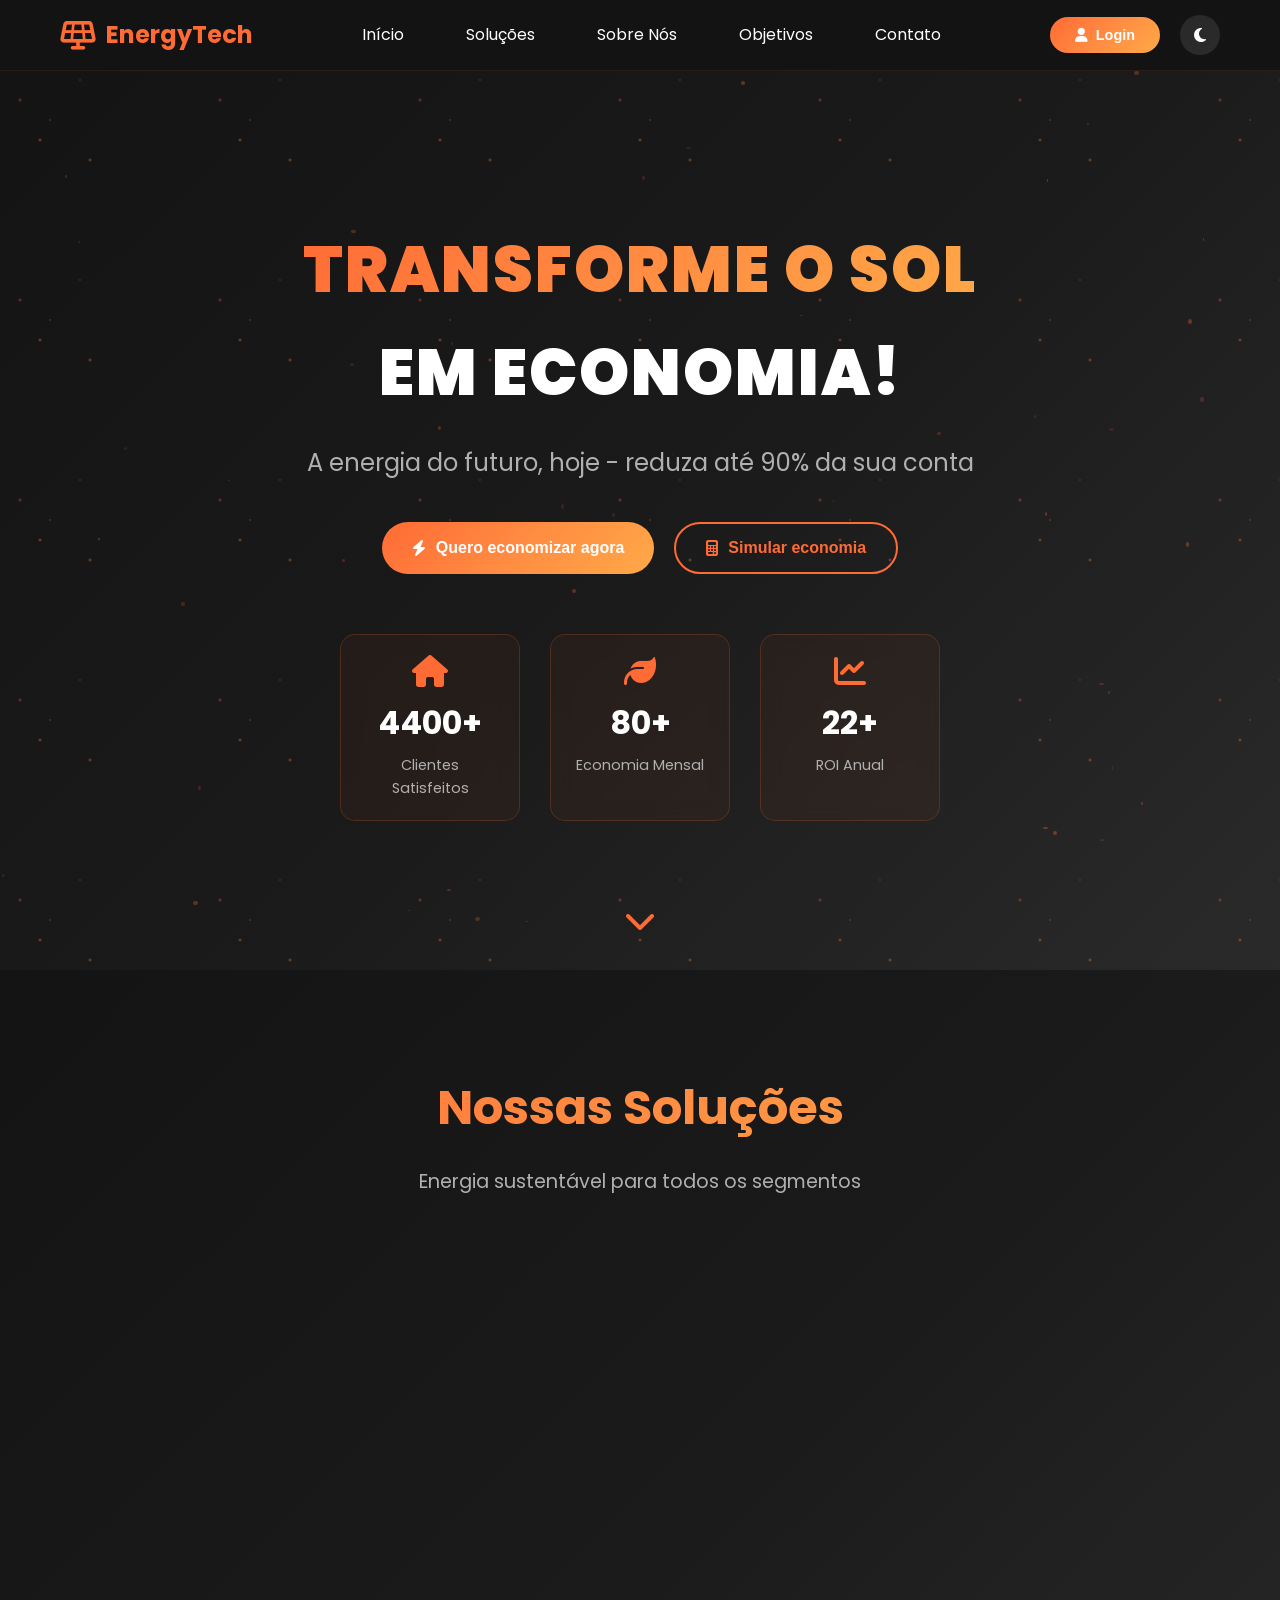
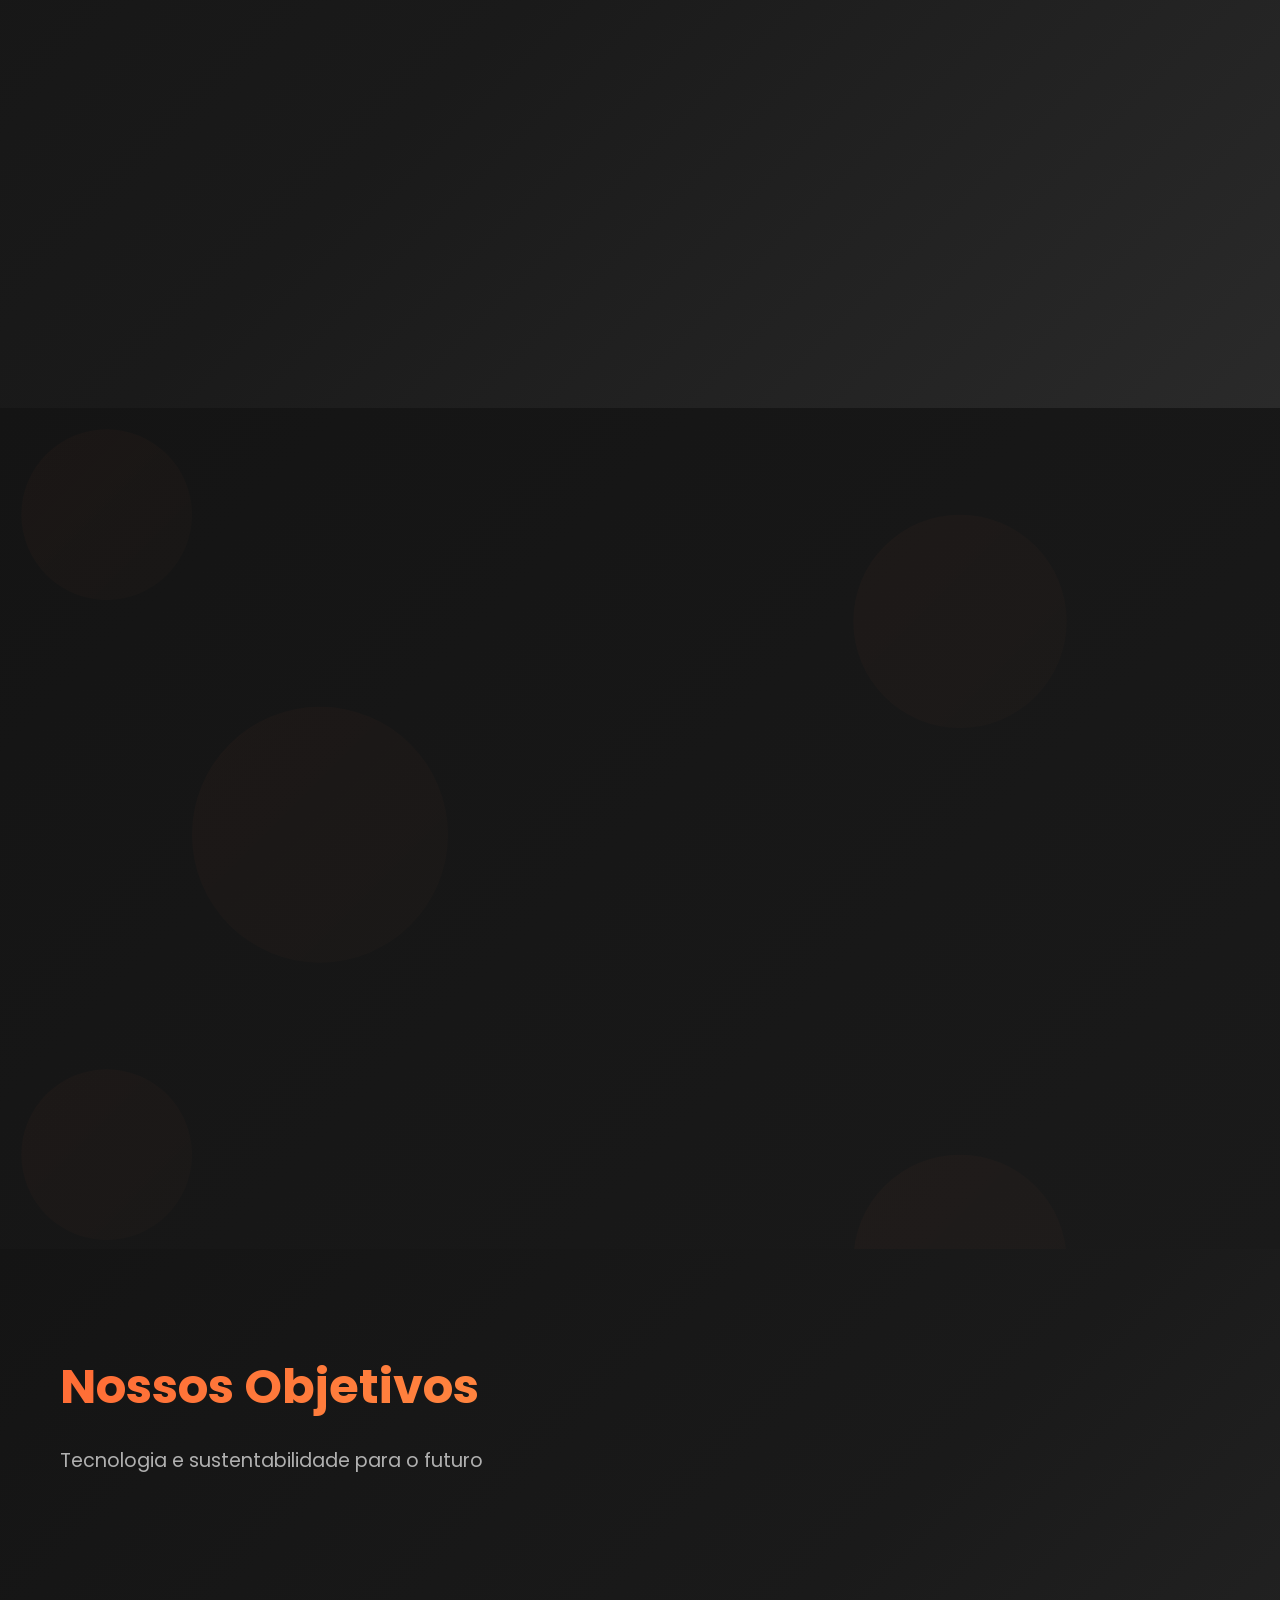
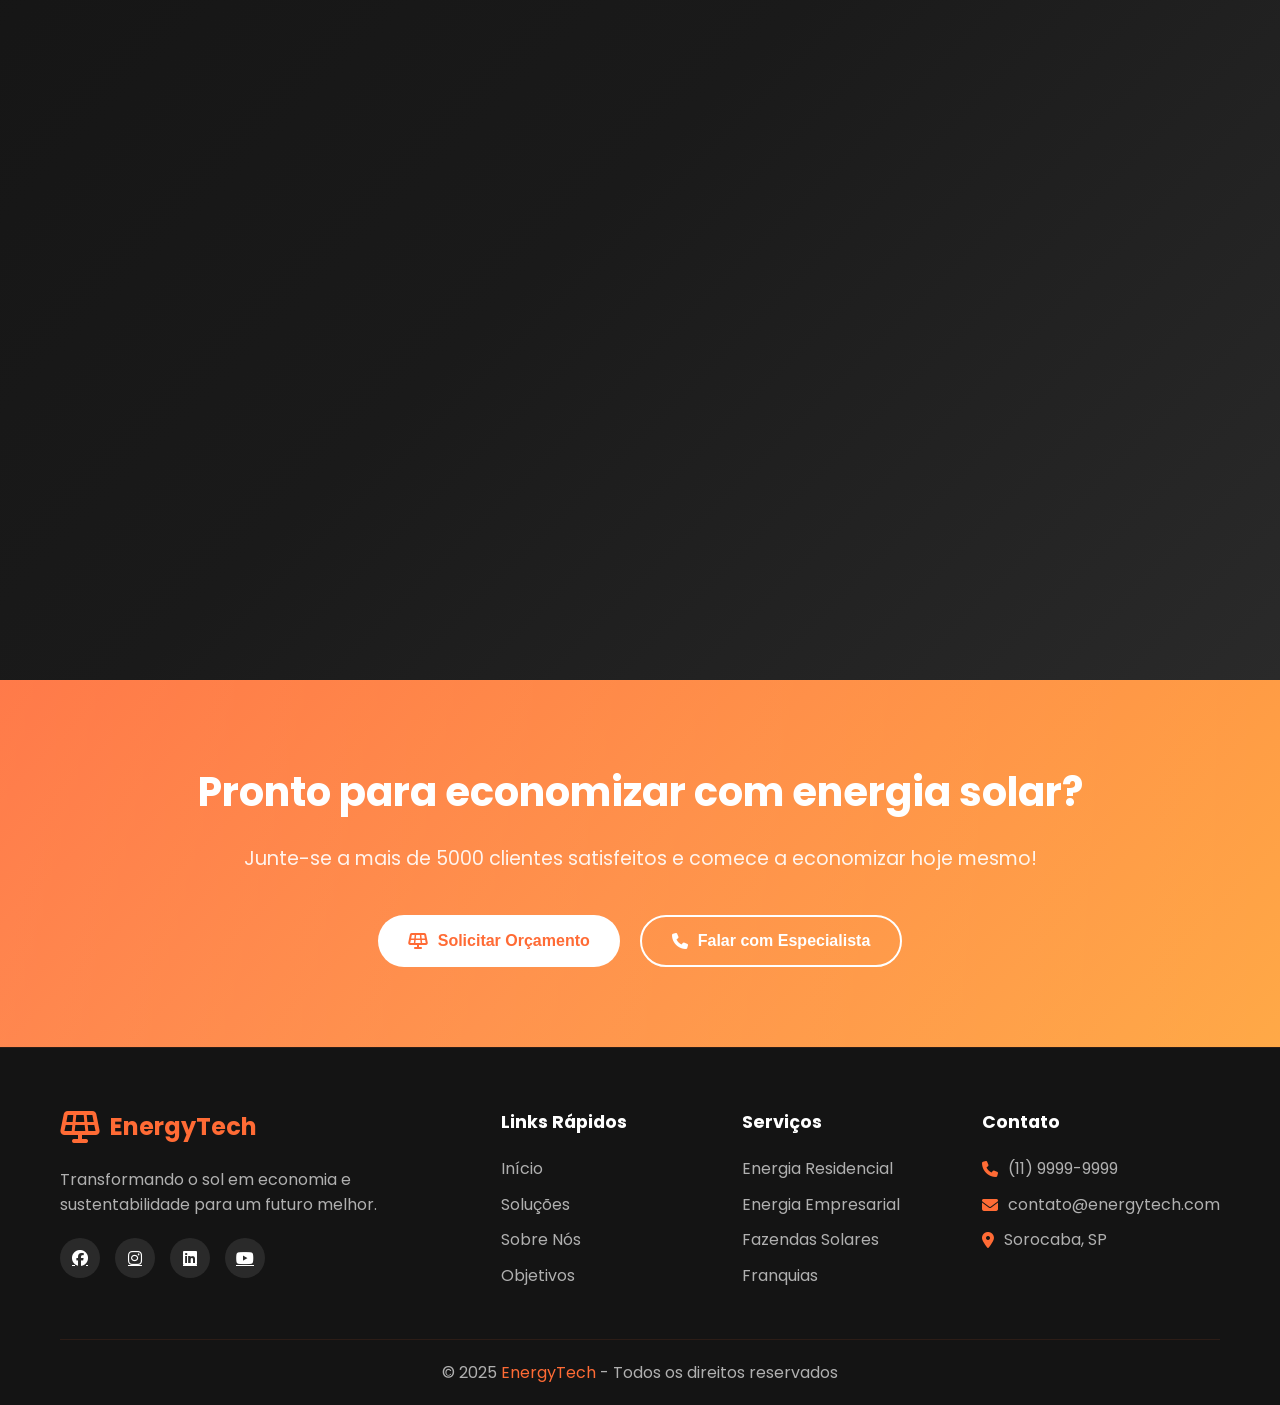
<file: index.html>
<!DOCTYPE html>
<html lang="pt-BR">
<head>
    <meta charset="UTF-8">
    <meta name="viewport" content="width=device-width, initial-scale=1.0">
    <title>EnergyTech - Energia Solar Inteligente</title>
    <link rel="stylesheet" href="assets/css/modern-style.css">
    <link rel="stylesheet" href="https://cdnjs.cloudflare.com/ajax/libs/font-awesome/6.5.1/css/all.min.css">
    <link href="https://fonts.googleapis.com/css2?family=Poppins:wght@300;400;600;700;900&display=swap" rel="stylesheet">
</head>
<body>
    <!-- Loading Screen -->
    <div class="loading-screen">
        <div class="solar-loader">
            <div class="sun"></div>
            <div class="orbit"></div>
        </div>
    </div>

    <!-- Login Modal -->
    <div id="loginModal" class="modal">
        <div class="modal-content">
            <span class="close-modal">&times;</span>
            <div class="login-container">
                <div class="login-header">
                    <h2><i class="fas fa-solar-panel"></i> Área do Cliente</h2>
                    <div class="login-tabs">
                        <button class="tab-btn active" data-tab="login">Entrar</button>
                        <button class="tab-btn" data-tab="register">Cadastrar</button>
                    </div>
                </div>

                <div id="loginForm" class="tab-content active">
                    <form>
                        <div class="form-group">
                            <input type="email" placeholder="E-mail" required>
                            <i class="fas fa-envelope"></i>
                        </div>
                        <div class="form-group">
                            <input type="password" placeholder="Senha" required>
                            <i class="fas fa-lock"></i>
                        </div>
                        <div class="remember-forgot">
                            <label><input type="checkbox"> Lembrar-me</label>
                            <a href="#">Esqueceu a senha?</a>
                        </div>
                        <button type="submit" class="btn-login">Entrar</button>
                        <div class="social-login">
                            <p>Ou entre com</p>
                            <div class="social-buttons">
                                <button type="button" class="social-btn"><i class="fab fa-google"></i></button>
                                <button type="button" class="social-btn"><i class="fab fa-facebook"></i></button>
                                <button type="button" class="social-btn"><i class="fab fa-linkedin"></i></button>
                            </div>
                        </div>
                    </form>
                </div>

                <div id="registerForm" class="tab-content">
                    <form>
                        <div class="form-group">
                            <input type="text" placeholder="Nome completo" required>
                            <i class="fas fa-user"></i>
                        </div>
                        <div class="form-group">
                            <input type="email" placeholder="E-mail" required>
                            <i class="fas fa-envelope"></i>
                        </div>
                        <div class="form-group">
                            <input type="tel" placeholder="Telefone" required>
                            <i class="fas fa-phone"></i>
                        </div>
                        <div class="form-group">
                            <input type="password" placeholder="Senha" required>
                            <i class="fas fa-lock"></i>
                        </div>
                        <div class="form-group">
                            <input type="password" placeholder="Confirmar senha" required>
                            <i class="fas fa-lock"></i>
                        </div>
                        <button type="submit" class="btn-login">Cadastrar</button>
                    </form>
                </div>
            </div>
        </div>
    </div>

    <!-- Navigation -->
    <nav class="navbar">
        <div class="nav-container">
            <div class="nav-logo">
                <i class="fas fa-solar-panel"></i>
                <span class="logo-text">EnergyTech</span>
            </div>

            <ul class="nav-menu">
                <li><a href="#home" class="nav-link">Início</a></li>
                <li><a href="#solutions" class="nav-link">Soluções</a></li>
                <li><a href="#about" class="nav-link">Sobre Nós</a></li>
                <li><a href="#objectives" class="nav-link">Objetivos</a></li>
                <li><a href="contato.html" class="nav-link">Contato</a></li>
            </ul>

            <div class="nav-actions">
                <button class="btn-login-nav" id="loginBtn">
                    <i class="fas fa-user"></i> Login
                </button>
                <div class="theme-toggle">
                    <i class="fas fa-moon"></i>
                </div>
            </div>

            <div class="hamburger">
                <span></span>
                <span></span>
                <span></span>
            </div>
        </div>
    </nav>

    <!-- Hero Section -->
    <section id="home" class="hero">
        <div class="hero-bg">
            <div class="solar-particles"></div>
        </div>
        <div class="hero-content">
            <h1 class="hero-title">
                <span class="highlight-text">Transforme o Sol</span>
                <br>em Economia!
            </h1>
            <p class="hero-subtitle">A energia do futuro, hoje - reduza até 90% da sua conta</p>
            <div class="hero-buttons">
                <button class="btn-primary">
                    <i class="fas fa-bolt"></i> Quero economizar agora
                </button>
                <button class="btn-secondary">
                    <i class="fas fa-calculator"></i> Simular economia
                </button>
            </div>
            <div class="hero-stats">
                <div class="stat-item">
                    <i class="fas fa-home"></i>
                    <h3>5000+</h3>
                    <p>Clientes Satisfeitos</p>
                </div>
                <div class="stat-item">
                    <i class="fas fa-leaf"></i>
                    <h3>90%</h3>
                    <p>Economia Mensal</p>
                </div>
                <div class="stat-item">
                    <i class="fas fa-chart-line"></i>
                    <h3>25%</h3>
                    <p>ROI Anual</p>
                </div>
            </div>
        </div>
        <div class="scroll-indicator">
            <i class="fas fa-chevron-down"></i>
        </div>
    </section>

    <!-- Solutions Section -->
    <section id="solutions" class="solutions">
        <div class="container">
            <div class="section-header">
                <h2 class="section-title">Nossas Soluções</h2>
                <p class="section-subtitle">Energia sustentável para todos os segmentos</p>
            </div>

            <div class="solutions-grid">
                <div class="solution-card" data-aos="fade-up">
                    <div class="card-image">
                        <img src="imagens/banners/family_2_energy.webp" alt="Residencial">
                        <div class="card-overlay">
                            <i class="fas fa-home"></i>
                        </div>
                    </div>
                    <div class="card-content">
                        <h3>Residencial</h3>
                        <p>Solução ideal para sua família com economia superior a 90% ao mês</p>
                        <ul class="benefits-list">
                            <li><i class="fas fa-check"></i> Sistema próprio personalizado</li>
                            <li><i class="fas fa-check"></i> Assinatura com custo zero</li>
                            <li><i class="fas fa-check"></i> Economia de até 24% mensal</li>
                        </ul>
                        <button class="btn-card">Solicitar Orçamento</button>
                    </div>
                </div>

                <div class="solution-card" data-aos="fade-up" data-aos-delay="100">
                    <div class="card-image">
                        <img src="imagens/banners/empresa-painel.jpg" alt="Empresarial">
                        <div class="card-overlay">
                            <i class="fas fa-building"></i>
                        </div>
                    </div>
                    <div class="card-content">
                        <h3>Empresarial</h3>
                        <p>Aumente a lucratividade direcionando o orçamento para crescimento</p>
                        <ul class="benefits-list">
                            <li><i class="fas fa-check"></i> Redução drástica de custos</li>
                            <li><i class="fas fa-check"></i> Opção de franquia</li>
                            <li><i class="fas fa-check"></i> Investimento sustentável</li>
                        </ul>
                        <button class="btn-card">Abrir Franquia</button>
                    </div>
                </div>

                <div class="solution-card" data-aos="fade-up" data-aos-delay="200">
                    <div class="card-image">
                        <img src="imagens/banners/FAZENDDA_2_FOTOTVOTAICA.jpg" alt="Investimento">
                        <div class="card-overlay">
                            <i class="fas fa-chart-line"></i>
                        </div>
                    </div>
                    <div class="card-content">
                        <h3>Investimento</h3>
                        <p>Alta demanda e retorno rápido fazem da energia solar o melhor investimento</p>
                        <ul class="benefits-list">
                            <li><i class="fas fa-check"></i> Fazendas solares</li>
                            <li><i class="fas fa-check"></i> Alta rentabilidade</li>
                            <li><i class="fas fa-check"></i> Mercado em expansão</li>
                        </ul>
                        <button class="btn-card">Investir Agora</button>
                    </div>
                </div>
            </div>
        </div>
    </section>

    <!-- About Section -->
    <section id="about" class="about">
        <div class="container">
            <div class="about-content">
                <div class="about-text" data-aos="fade-right">
                    <h2 class="section-title">Sobre a <span class="highlight">EnergyTech</span></h2>
                    <p>A <strong>EnergyTech</strong> nasceu em 2025, fruto da visão inovadora de sete estudantes de Análise e Desenvolvimento de Sistemas em Sorocaba.</p>
                    <p>Motivados pela crescente demanda por soluções que unem <strong>economia de energia e sustentabilidade</strong>, criamos uma empresa 100% voltada para a energia limpa e proteção do meio ambiente.</p>

                    <div class="achievements">
                        <div class="achievement-item">
                            <i class="fas fa-award"></i>
                            <div>
                                <h4>5000+ Clientes</h4>
                                <p>Confiança conquistada em poucos meses</p>
                            </div>
                        </div>
                        <div class="achievement-item">
                            <i class="fas fa-globe"></i>
                            <div>
                                <h4>Expansão Global</h4>
                                <p>Europa e Oriente Médio até 2025</p>
                            </div>
                        </div>
                        <div class="achievement-item">
                            <i class="fas fa-seedling"></i>
                            <div>
                                <h4>100% Sustentável</h4>
                                <p>Comprometidos com o meio ambiente</p>
                            </div>
                        </div>
                    </div>
                </div>

                <div class="about-visual" data-aos="fade-left">
                    <div class="solar-animation">
                        <div class="solar-panel"></div>
                        <div class="energy-flow"></div>
                    </div>
                </div>
            </div>
        </div>
    </section>

    <!-- Objectives Section -->
    <section id="objectives" class="objectives">
        <div class="container">
            <h2 class="section-title">Nossos Objetivos</h2>
            <p class="section-subtitle">Tecnologia e sustentabilidade para o futuro</p>

            <div class="objectives-grid">
                <div class="objective-card" data-aos="zoom-in">
                    <div class="card-icon">
                        <i class="fas fa-desktop"></i>
                    </div>
                    <h3>Plataforma Digital</h3>
                    <p>Centralizamos análise de faturas e automatizamos cobranças com eficiência e transparência</p>
                </div>

                <div class="objective-card" data-aos="zoom-in" data-aos-delay="100">
                    <div class="card-icon">
                        <i class="fas fa-chart-pie"></i>
                    </div>
                    <h3>Gestão Inteligente</h3>
                    <p>Dashboards intuitivos para gestão de créditos de energia solar acessível a todos</p>
                </div>

                <div class="objective-card" data-aos="zoom-in" data-aos-delay="200">
                    <div class="card-icon">
                        <i class="fas fa-expand"></i>
                    </div>
                    <h3>Solução Escalável</h3>
                    <p>Atendemos desde investidores pessoais até grandes empresas com excelência</p>
                </div>

                <div class="objective-card" data-aos="zoom-in" data-aos-delay="300">
                    <div class="card-icon">
                        <i class="fas fa-shield-alt"></i>
                    </div>
                    <h3>Transparência</h3>
                    <p>Garantimos confiança total entre investidores, empresas e consumidores</p>
                </div>

                <div class="objective-card" data-aos="zoom-in" data-aos-delay="400">
                    <div class="card-icon">
                        <i class="fas fa-rocket"></i>
                    </div>
                    <h3>Inovação Contínua</h3>
                    <p>Sistema em constante evolução para atender o mercado de energia solar</p>
                </div>

                <div class="objective-card" data-aos="zoom-in" data-aos-delay="500">
                    <div class="card-icon">
                        <i class="fas fa-users"></i>
                    </div>
                    <h3>Acessibilidade</h3>
                    <p>Interface intuitiva e simples para todos gerenciarem seus créditos eficientemente</p>
                </div>
            </div>
        </div>
    </section>

    <!-- CTA Section -->
    <section class="cta">
        <div class="container">
            <div class="cta-content">
                <h2>Pronto para economizar com energia solar?</h2>
                <p>Junte-se a mais de 5000 clientes satisfeitos e comece a economizar hoje mesmo!</p>
                <div class="cta-buttons">
                    <button class="btn-primary">
                        <i class="fas fa-solar-panel"></i> Solicitar Orçamento
                    </button>
                    <button class="btn-secondary">
                        <i class="fas fa-phone"></i> Falar com Especialista
                    </button>
                </div>
            </div>
        </div>
    </section>

    <!-- Footer -->
    <footer class="footer">
        <div class="container">
            <div class="footer-content">
                <div class="footer-section">
                    <div class="footer-logo">
                        <i class="fas fa-solar-panel"></i>
                        <span>EnergyTech</span>
                    </div>
                    <p>Transformando o sol em economia e sustentabilidade para um futuro melhor.</p>
                    <div class="social-links">
                        <a href="#"><i class="fab fa-facebook"></i></a>
                        <a href="#"><i class="fab fa-instagram"></i></a>
                        <a href="#"><i class="fab fa-linkedin"></i></a>
                        <a href="#"><i class="fab fa-youtube"></i></a>
                    </div>
                </div>

                <div class="footer-section">
                    <h4>Links Rápidos</h4>
                    <ul>
                        <li><a href="#home">Início</a></li>
                        <li><a href="#solutions">Soluções</a></li>
                        <li><a href="#about">Sobre Nós</a></li>
                        <li><a href="#objectives">Objetivos</a></li>
                    </ul>
                </div>

                <div class="footer-section">
                    <h4>Serviços</h4>
                    <ul>
                        <li><a href="#">Energia Residencial</a></li>
                        <li><a href="#">Energia Empresarial</a></li>
                        <li><a href="#">Fazendas Solares</a></li>
                        <li><a href="#">Franquias</a></li>
                    </ul>
                </div>

                <div class="footer-section">
                    <h4>Contato</h4>
                    <ul class="contact-info">
                        <li><i class="fas fa-phone"></i> (11) 9999-9999</li>
                        <li><i class="fas fa-envelope"></i> contato@energytech.com</li>
                        <li><i class="fas fa-map-marker-alt"></i> Sorocaba, SP</li>
                    </ul>
                </div>
            </div>

            <div class="footer-bottom">
                <p>&copy; 2025 <span>EnergyTech</span> - Todos os direitos reservados</p>
            </div>
        </div>
    </footer>

    <!-- Back to Top -->
    <button class="back-to-top">
        <i class="fas fa-arrow-up"></i>
    </button>

    <script src="js/modern-script.js"></script>
</body>
</html>
</file>
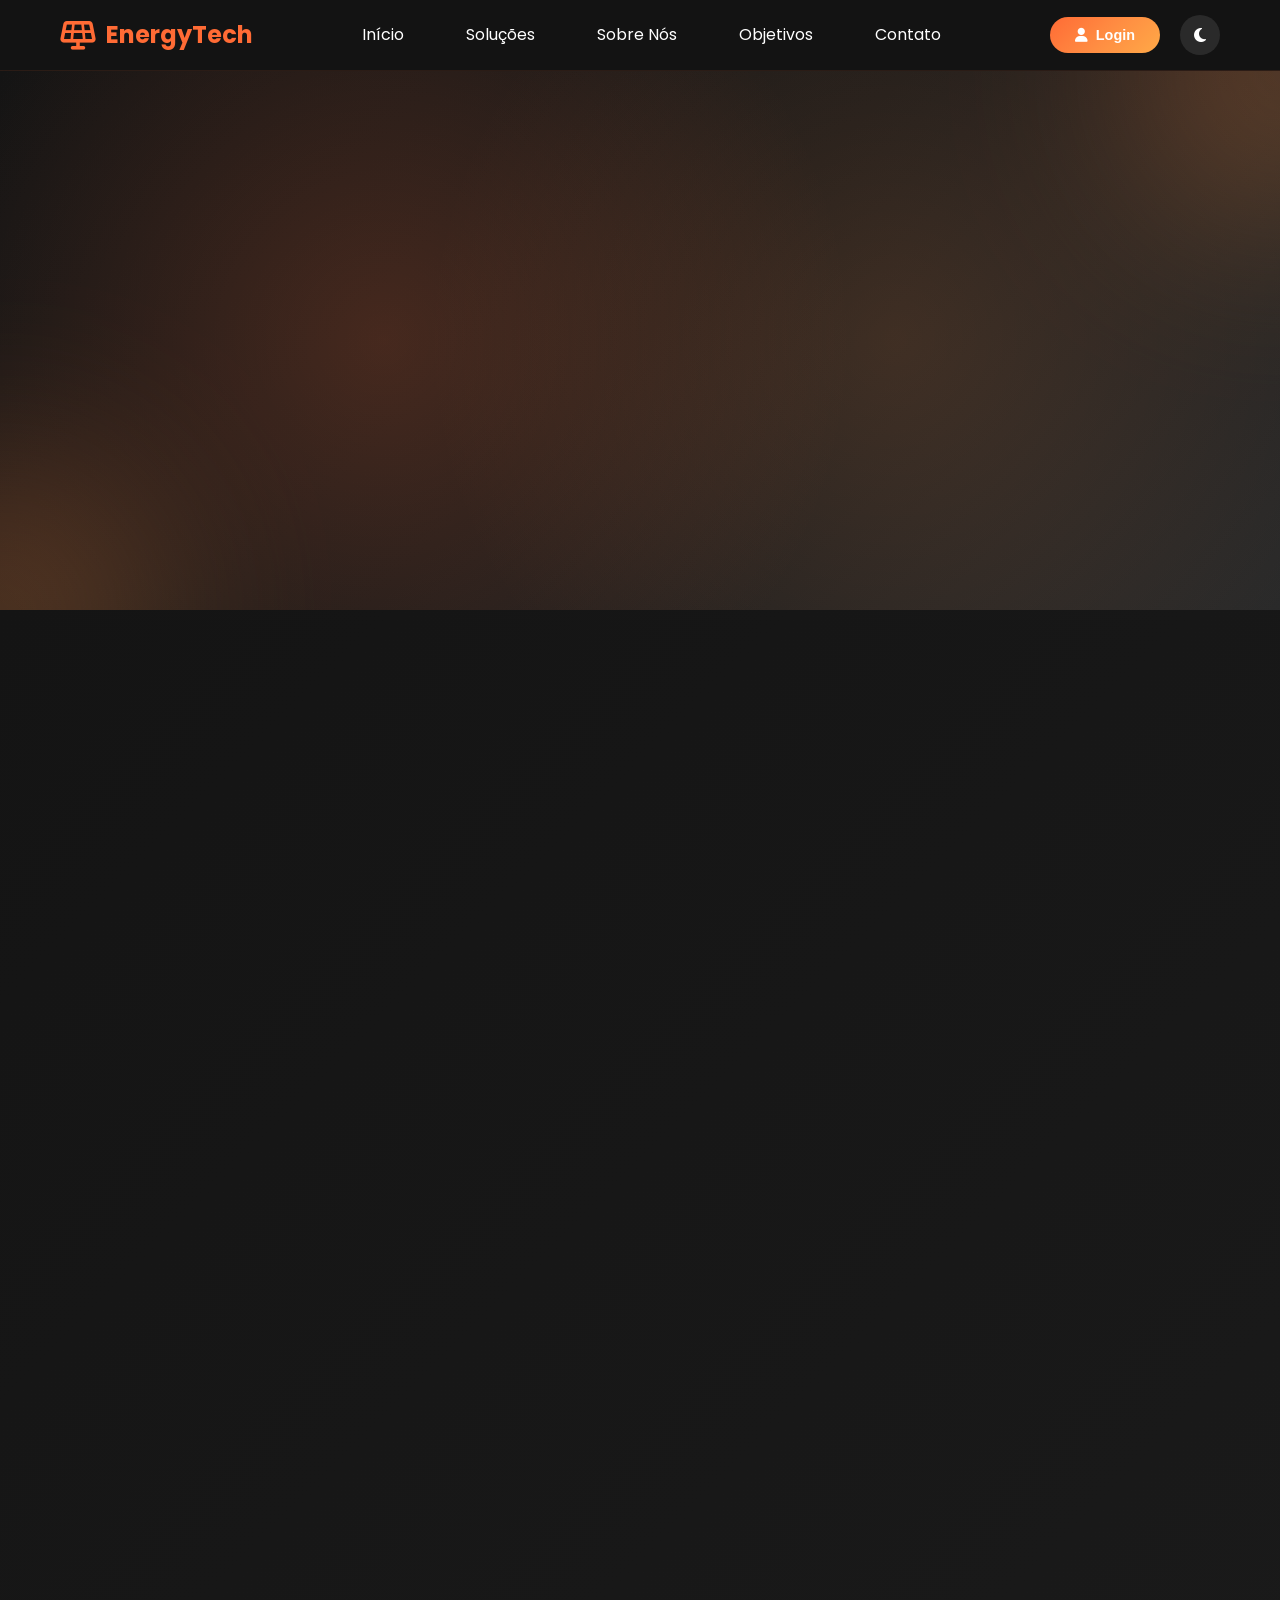
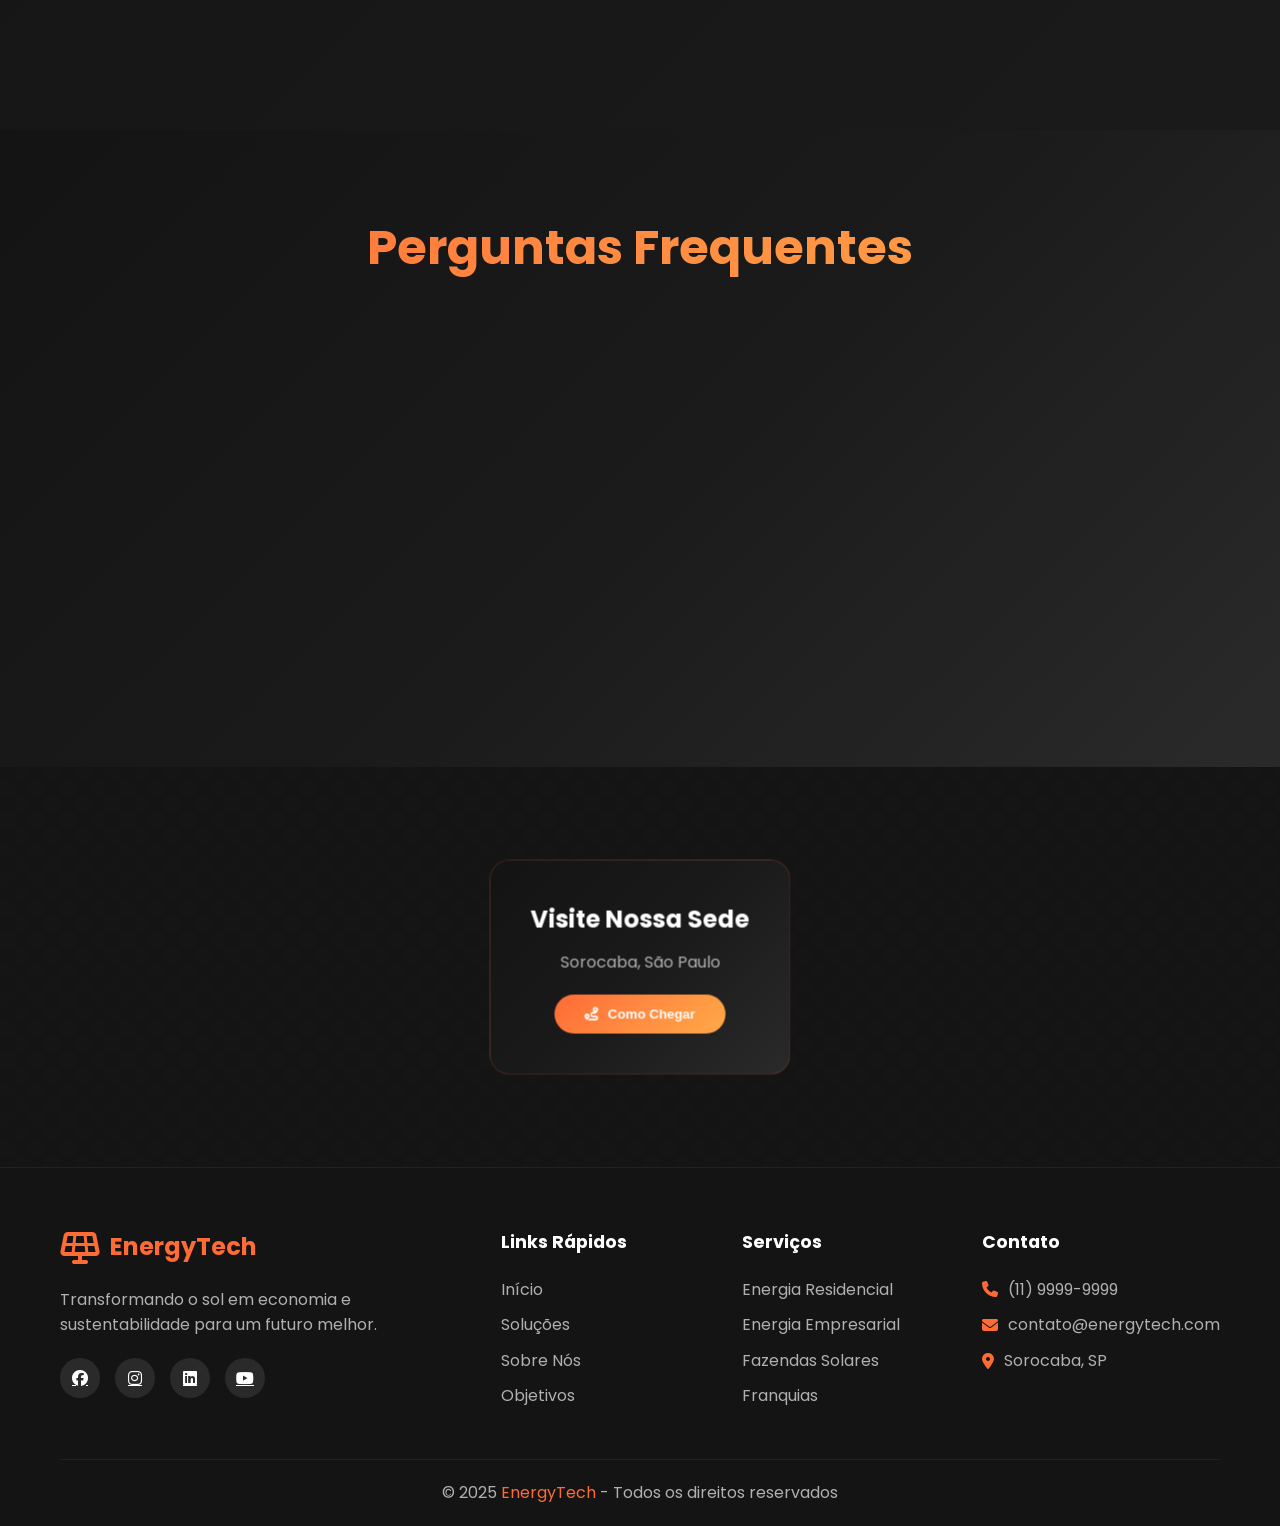
<file: contato.html>
<!DOCTYPE html>
<html lang="pt-BR">
<head>
    <meta charset="UTF-8">
    <meta name="viewport" content="width=device-width, initial-scale=1.0">
    <title>Contato - EnergyTech</title>
    <link rel="stylesheet" href="assets/css/modern-style.css">
    <link rel="stylesheet" href="assets/css/contact-style.css">
    <link rel="stylesheet" href="https://cdnjs.cloudflare.com/ajax/libs/font-awesome/6.5.1/css/all.min.css">
    <link href="https://fonts.googleapis.com/css2?family=Poppins:wght@300;400;600;700;900&display=swap" rel="stylesheet">
</head>
<body>
    <!-- Loading Screen -->
    <div class="loading-screen">
        <div class="solar-loader">
            <div class="sun"></div>
            <div class="orbit"></div>
        </div>
    </div>

    <!-- Navigation -->
    <nav class="navbar">
        <div class="nav-container">
            <div class="nav-logo">
                <i class="fas fa-solar-panel"></i>
                <span class="logo-text">EnergyTech</span>
            </div>

            <ul class="nav-menu">
                <li><a href="index.html" class="nav-link">Início</a></li>
                <li><a href="index.html#solutions" class="nav-link">Soluções</a></li>
                <li><a href="index.html#about" class="nav-link">Sobre Nós</a></li>
                <li><a href="index.html#objectives" class="nav-link">Objetivos</a></li>
                <li><a href="contato.html" class="nav-link active">Contato</a></li>
            </ul>

            <div class="nav-actions">
                <button class="btn-login-nav" id="loginBtn">
                    <i class="fas fa-user"></i> Login
                </button>
                <div class="theme-toggle">
                    <i class="fas fa-moon"></i>
                </div>
            </div>

            <div class="hamburger">
                <span></span>
                <span></span>
                <span></span>
            </div>
        </div>
    </nav>

    <!-- Contact Hero -->
    <section class="contact-hero">
        <div class="hero-particles"></div>
        <div class="container">
            <h1 class="contact-title" data-aos="fade-down">
                Fale com a nossa <span class="highlight">Equipe!</span>
            </h1>
            <p class="contact-subtitle" data-aos="fade-up" data-aos-delay="100">
                Energia solar é com a EnergyTech. Entre em contato e transforme o sol em economia!
            </p>
        </div>
    </section>

    <!-- Contact Section -->
    <section class="contact-section">
        <div class="container">
            <div class="contact-wrapper">
                <!-- Contact Information -->
                <div class="contact-info" data-aos="fade-right">
                    <div class="info-card">
                        <div class="info-header">
                            <i class="fas fa-solar-panel"></i>
                            <h2>Estamos Aqui para Ajudar</h2>
                        </div>

                        <div class="info-items">
                            <div class="info-item">
                                <i class="fas fa-map-marker-alt"></i>
                                <div>
                                    <h4>Endereço</h4>
                                    <p>Sorocaba, São Paulo<br>Brasil</p>
                                </div>
                            </div>

                            <div class="info-item">
                                <i class="fas fa-phone"></i>
                                <div>
                                    <h4>Telefone</h4>
                                    <p>(11) 9999-9999<br>(11) 3333-3333</p>
                                </div>
                            </div>

                            <div class="info-item">
                                <i class="fas fa-envelope"></i>
                                <div>
                                    <h4>E-mail</h4>
                                    <p>contato@energytech.com<br>suporte@energytech.com</p>
                                </div>
                            </div>

                            <div class="info-item">
                                <i class="fas fa-clock"></i>
                                <div>
                                    <h4>Horário</h4>
                                    <p>Seg - Sex: 8h às 18h<br>Sáb: 9h às 13h</p>
                                </div>
                            </div>
                        </div>

                        <div class="social-section">
                            <h4>Siga-nos</h4>
                            <div class="social-links">
                                <a href="#"><i class="fab fa-facebook"></i></a>
                                <a href="#"><i class="fab fa-instagram"></i></a>
                                <a href="#"><i class="fab fa-linkedin"></i></a>
                                <a href="#"><i class="fab fa-youtube"></i></a>
                                <a href="#"><i class="fab fa-whatsapp"></i></a>
                            </div>
                        </div>

                        <div class="quick-actions">
                            <button class="action-btn">
                                <i class="fas fa-calculator"></i>
                                Simular Economia
                            </button>
                            <button class="action-btn">
                                <i class="fas fa-download"></i>
                                Baixar Catálogo
                            </button>
                        </div>
                    </div>
                </div>

                <!-- Contact Form -->
                <div class="contact-form-container" data-aos="fade-left">
                    <form id="contactForm" class="contact-form">
                        <h3>Envie sua Mensagem</h3>

                        <div class="form-row">
                            <div class="form-group">
                                <input type="text" id="nome" name="nome" required>
                                <label for="nome">Nome Completo *</label>
                                <i class="fas fa-user"></i>
                            </div>

                            <div class="form-group">
                                <input type="text" id="cpf" name="cpf">
                                <label for="cpf">CPF</label>
                                <i class="fas fa-id-card"></i>
                            </div>
                        </div>

                        <div class="form-row">
                            <div class="form-group">
                                <input type="email" id="email" name="email" required>
                                <label for="email">E-mail *</label>
                                <i class="fas fa-envelope"></i>
                            </div>

                            <div class="form-group">
                                <input type="tel" id="telefone" name="telefone" required>
                                <label for="telefone">Telefone *</label>
                                <i class="fas fa-phone"></i>
                            </div>
                        </div>

                        <div class="form-row">
                            <div class="form-group">
                                <select id="estado" name="estado" required>
                                    <option value="" disabled selected>Selecione seu Estado *</option>
                                    <option value="AC">Acre</option>
                                    <option value="AL">Alagoas</option>
                                    <option value="AP">Amapá</option>
                                    <option value="AM">Amazonas</option>
                                    <option value="BA">Bahia</option>
                                    <option value="CE">Ceará</option>
                                    <option value="DF">Distrito Federal</option>
                                    <option value="ES">Espírito Santo</option>
                                    <option value="GO">Goiás</option>
                                    <option value="MA">Maranhão</option>
                                    <option value="MT">Mato Grosso</option>
                                    <option value="MS">Mato Grosso do Sul</option>
                                    <option value="MG">Minas Gerais</option>
                                    <option value="PA">Pará</option>
                                    <option value="PB">Paraíba</option>
                                    <option value="PR">Paraná</option>
                                    <option value="PE">Pernambuco</option>
                                    <option value="PI">Piauí</option>
                                    <option value="RJ">Rio de Janeiro</option>
                                    <option value="RN">Rio Grande do Norte</option>
                                    <option value="RS">Rio Grande do Sul</option>
                                    <option value="RO">Rondônia</option>
                                    <option value="RR">Roraima</option>
                                    <option value="SC">Santa Catarina</option>
                                    <option value="SP">São Paulo</option>
                                    <option value="SE">Sergipe</option>
                                    <option value="TO">Tocantins</option>
                                </select>
                                <label for="estado" class="select-label">Estado *</label>
                                <i class="fas fa-map-marker-alt"></i>
                            </div>

                            <div class="form-group">
                                <select id="setor" name="setor" required>
                                    <option value="" disabled selected>Setor de Interesse *</option>
                                    <option value="Comercial">Comercial</option>
                                    <option value="Administrativo">Administração</option>
                                    <option value="Engenharia">Engenharia</option>
                                    <option value="Marketing">Marketing</option>
                                    <option value="Suporte">Suporte Técnico</option>
                                </select>
                                <label for="setor" class="select-label">Setor *</label>
                                <i class="fas fa-building"></i>
                            </div>
                        </div>

                        <div class="form-group full-width">
                            <select id="assunto" name="assunto" required>
                                <option value="" disabled selected>Qual o assunto do seu contato? *</option>
                                <option value="Orcamento">Orçamento Personalizado</option>
                                <option value="Duvida">Dúvidas Técnicas</option>
                                <option value="Parceria">Parceria Comercial</option>
                                <option value="Franquia">Abertura de Franquia</option>
                                <option value="Sugestao">Sugestões e Feedback</option>
                                <option value="Reclamacao">Reclamação</option>
                            </select>
                            <label for="assunto" class="select-label">Assunto *</label>
                            <i class="fas fa-comment-alt"></i>
                        </div>

                        <div class="form-group full-width">
                            <textarea id="mensagem" name="mensagem" rows="6" required></textarea>
                            <label for="mensagem">Sua Mensagem *</label>
                            <i class="fas fa-pen"></i>
                        </div>

                        <div class="checkbox-group">
                            <input type="checkbox" id="termos" name="termos" required>
                            <label for="termos">
                                Aceito os <a href="#">termos e condições</a> e a <a href="#">política de privacidade</a> da EnergyTech
                            </label>
                        </div>

                        <div class="checkbox-group">
                            <input type="checkbox" id="newsletter" name="newsletter">
                            <label for="newsletter">
                                Desejo receber novidades e promoções por e-mail
                            </label>
                        </div>

                        <button type="submit" class="btn-submit">
                            <i class="fas fa-paper-plane"></i>
                            Enviar Mensagem
                        </button>
                    </form>
                </div>
            </div>
        </div>
    </section>

    <!-- FAQ Section -->
    <section class="faq-section">
        <div class="container">
            <h2 class="section-title">Perguntas Frequentes</h2>
            <div class="faq-grid">
                <div class="faq-item" data-aos="fade-up">
                    <div class="faq-question">
                        <h3>Qual o tempo de retorno do investimento?</h3>
                        <i class="fas fa-chevron-down"></i>
                    </div>
                    <div class="faq-answer">
                        <p>Em média, o retorno do investimento em energia solar ocorre entre 3 a 5 anos, dependendo do consumo e região.</p>
                    </div>
                </div>

                <div class="faq-item" data-aos="fade-up" data-aos-delay="100">
                    <div class="faq-question">
                        <h3>Como funciona a manutenção?</h3>
                        <i class="fas fa-chevron-down"></i>
                    </div>
                    <div class="faq-answer">
                        <p>A manutenção é mínima, basicamente limpeza dos painéis a cada 6 meses. Oferecemos planos de manutenção preventiva.</p>
                    </div>
                </div>

                <div class="faq-item" data-aos="fade-up" data-aos-delay="200">
                    <div class="faq-question">
                        <h3>Qual a garantia dos equipamentos?</h3>
                        <i class="fas fa-chevron-down"></i>
                    </div>
                    <div class="faq-answer">
                        <p>Os painéis solares têm garantia de 25 anos de eficiência e os inversores de 5 a 10 anos, dependendo do modelo.</p>
                    </div>
                </div>

                <div class="faq-item" data-aos="fade-up" data-aos-delay="300">
                    <div class="faq-question">
                        <h3>Funciona em dias nublados?</h3>
                        <i class="fas fa-chevron-down"></i>
                    </div>
                    <div class="faq-answer">
                        <p>Sim! Os painéis continuam gerando energia mesmo em dias nublados, apenas com eficiência reduzida.</p>
                    </div>
                </div>
            </div>
        </div>
    </section>

    <!-- Map Section -->
    <section class="map-section">
        <div class="map-container">
            <div class="map-overlay">
                <h3>Visite Nossa Sede</h3>
                <p>Sorocaba, São Paulo</p>
                <button class="btn-directions">
                    <i class="fas fa-route"></i> Como Chegar
                </button>
            </div>
            <!-- Aqui você pode adicionar um iframe do Google Maps -->
            <div class="map-placeholder"></div>
        </div>
    </section>

    <!-- Footer -->
    <footer class="footer">
        <div class="container">
            <div class="footer-content">
                <div class="footer-section">
                    <div class="footer-logo">
                        <i class="fas fa-solar-panel"></i>
                        <span>EnergyTech</span>
                    </div>
                    <p>Transformando o sol em economia e sustentabilidade para um futuro melhor.</p>
                    <div class="social-links">
                        <a href="#"><i class="fab fa-facebook"></i></a>
                        <a href="#"><i class="fab fa-instagram"></i></a>
                        <a href="#"><i class="fab fa-linkedin"></i></a>
                        <a href="#"><i class="fab fa-youtube"></i></a>
                    </div>
                </div>

                <div class="footer-section">
                    <h4>Links Rápidos</h4>
                    <ul>
                        <li><a href="index.html">Início</a></li>
                        <li><a href="index.html#solutions">Soluções</a></li>
                        <li><a href="index.html#about">Sobre Nós</a></li>
                        <li><a href="index.html#objectives">Objetivos</a></li>
                    </ul>
                </div>

                <div class="footer-section">
                    <h4>Serviços</h4>
                    <ul>
                        <li><a href="#">Energia Residencial</a></li>
                        <li><a href="#">Energia Empresarial</a></li>
                        <li><a href="#">Fazendas Solares</a></li>
                        <li><a href="#">Franquias</a></li>
                    </ul>
                </div>

                <div class="footer-section">
                    <h4>Contato</h4>
                    <ul class="contact-info">
                        <li><i class="fas fa-phone"></i> (11) 9999-9999</li>
                        <li><i class="fas fa-envelope"></i> contato@energytech.com</li>
                        <li><i class="fas fa-map-marker-alt"></i> Sorocaba, SP</li>
                    </ul>
                </div>
            </div>

            <div class="footer-bottom">
                <p>&copy; 2025 <span>EnergyTech</span> - Todos os direitos reservados</p>
            </div>
        </div>
    </footer>

    <!-- Back to Top -->
    <button class="back-to-top">
        <i class="fas fa-arrow-up"></i>
    </button>

    <script src="js/modern-script.js"></script>
    <script src="js/contact.js"></script>
</body>
</html>
</file>
<file: assets/css/modern-style.css>
/* ===================== */
/* GLOBAL STYLES */
/* ===================== */

:root {
    /* Cores principais - tons modernos de laranja e preto */
    --primary-orange: #ff6b35;
    --primary-dark: #141414;
    --secondary-orange: #ff8c42;
    --accent-orange: #ffa947;
    --dark-gray: #1a1a1a;
    --light-gray: #2a2a2a;

    /* Cores adicionais */
    --white: #ffffff;
    --off-white: #f5f5f5;
    --text-light: #b0b0b0;
    --text-dark: #333333;

    /* Gradientes */
    --gradient-primary: linear-gradient(135deg, #ff6b35 0%, #ff8c42 50%, #ffa947 100%);
    --gradient-dark: linear-gradient(135deg, #141414 0%, #1a1a1a 50%, #2a2a2a 100%);
    --gradient-glass: linear-gradient(135deg, rgba(255, 107, 53, 0.1) 0%, rgba(255, 140, 66, 0.05) 100%);

    /* Sombras */
    --shadow-sm: 0 2px 4px rgba(0, 0, 0, 0.1);
    --shadow-md: 0 4px 8px rgba(0, 0, 0, 0.15);
    --shadow-lg: 0 10px 25px rgba(0, 0, 0, 0.2);
    --shadow-xl: 0 20px 40px rgba(0, 0, 0, 0.25);
    --shadow-orange: 0 10px 30px rgba(255, 107, 53, 0.3);

    /* Transições */
    --transition-fast: all 0.3s cubic-bezier(0.4, 0, 0.2, 1);
    --transition-medium: all 0.5s cubic-bezier(0.4, 0, 0.2, 1);
    --transition-slow: all 0.8s cubic-bezier(0.4, 0, 0.2, 1);
}

* {
    margin: 0;
    padding: 0;
    box-sizing: border-box;
}

html {
    scroll-behavior: smooth;
}

body {
    font-family: 'Poppins', sans-serif;
    background: var(--primary-dark);
    color: var(--white);
    overflow-x: hidden;
    line-height: 1.6;
}

.container {
    max-width: 1200px;
    margin: 0 auto;
    padding: 0 20px;
}

/* ===================== */
/* LOADING SCREEN */
/* ===================== */

.loading-screen {
    position: fixed;
    top: 0;
    left: 0;
    width: 100%;
    height: 100%;
    background: var(--gradient-dark);
    display: flex;
    justify-content: center;
    align-items: center;
    z-index: 10000;
    animation: fadeOut 0.5s ease forwards;
    animation-delay: 2s;
}

.solar-loader {
    position: relative;
    width: 100px;
    height: 100px;
}

.sun {
    width: 100%;
    height: 100%;
    background: var(--gradient-primary);
    border-radius: 50%;
    animation: pulse 2s ease-in-out infinite;
    box-shadow: var(--shadow-orange);
}

.orbit {
    position: absolute;
    top: 50%;
    left: 50%;
    transform: translate(-50%, -50%);
    width: 150px;
    height: 150px;
    border: 2px solid var(--primary-orange);
    border-radius: 50%;
    animation: rotate 3s linear infinite;
}

.orbit::before {
    content: '';
    position: absolute;
    top: -5px;
    left: 50%;
    transform: translateX(-50%);
    width: 10px;
    height: 10px;
    background: var(--primary-orange);
    border-radius: 50%;
}

@keyframes pulse {
    0%, 100% { transform: scale(1); }
    50% { transform: scale(1.1); }
}

@keyframes rotate {
    from { transform: translate(-50%, -50%) rotate(0deg); }
    to { transform: translate(-50%, -50%) rotate(360deg); }
}

@keyframes fadeOut {
    to {
        opacity: 0;
        visibility: hidden;
    }
}

/* ===================== */
/* NAVIGATION */
/* ===================== */

.navbar {
    position: fixed;
    top: 0;
    width: 100%;
    background: rgba(20, 20, 20, 0.95);
    backdrop-filter: blur(15px);
    border-bottom: 1px solid rgba(255, 107, 53, 0.1);
    z-index: 1000;
    transition: var(--transition-medium);
}

.navbar.scrolled {
    background: rgba(20, 20, 20, 0.98);
    box-shadow: var(--shadow-lg);
}

.nav-container {
    max-width: 1200px;
    margin: 0 auto;
    padding: 0 20px;
    display: flex;
    justify-content: space-between;
    align-items: center;
    height: 70px;
}

.nav-logo {
    display: flex;
    align-items: center;
    gap: 10px;
    font-size: 1.5rem;
    font-weight: 700;
    color: var(--primary-orange);
    text-decoration: none;
    transition: var(--transition-fast);
}

.nav-logo:hover {
    transform: scale(1.05);
}

.nav-logo i {
    font-size: 1.8rem;
    animation: solarSpin 10s linear infinite;
}

@keyframes solarSpin {
    from { transform: rotate(0deg); }
    to { transform: rotate(360deg); }
}

.nav-menu {
    display: flex;
    list-style: none;
    gap: 30px;
}

.nav-link {
    color: var(--white);
    text-decoration: none;
    padding: 8px 16px;
    border-radius: 25px;
    transition: var(--transition-fast);
    position: relative;
    overflow: hidden;
}

.nav-link::before {
    content: '';
    position: absolute;
    top: 50%;
    left: 50%;
    transform: translate(-50%, -50%) scale(0);
    width: 100%;
    height: 100%;
    background: var(--gradient-primary);
    border-radius: 25px;
    opacity: 0;
    transition: var(--transition-fast);
    z-index: -1;
}

.nav-link:hover::before {
    transform: translate(-50%, -50%) scale(1.5);
    opacity: 0.3;
}

.nav-link:hover {
    color: var(--primary-orange);
    transform: translateY(-2px);
}

.nav-actions {
    display: flex;
    align-items: center;
    gap: 20px;
}

.btn-login-nav {
    background: var(--gradient-primary);
    color: var(--white);
    border: none;
    padding: 10px 25px;
    border-radius: 25px;
    font-size: 0.9rem;
    font-weight: 600;
    cursor: pointer;
    transition: var(--transition-fast);
    display: flex;
    align-items: center;
    gap: 8px;
}

.btn-login-nav:hover {
    transform: translateY(-2px);
    box-shadow: var(--shadow-orange);
}

.theme-toggle {
    width: 40px;
    height: 40px;
    border-radius: 50%;
    background: var(--light-gray);
    display: flex;
    align-items: center;
    justify-content: center;
    cursor: pointer;
    transition: var(--transition-fast);
}

.theme-toggle:hover {
    background: var(--primary-orange);
    transform: rotate(180deg);
}

.hamburger {
    display: none;
    flex-direction: column;
    cursor: pointer;
}

.hamburger span {
    width: 25px;
    height: 3px;
    background: var(--white);
    margin: 3px 0;
    transition: var(--transition-fast);
}

/* ===================== */
/* LOGIN MODAL */
/* ===================== */

.modal {
    display: none;
    position: fixed;
    top: 0;
    left: 0;
    width: 100%;
    height: 100%;
    background: rgba(0, 0, 0, 0.8);
    backdrop-filter: blur(10px);
    z-index: 2000;
    animation: fadeIn 0.3s ease;
}

.modal.active {
    display: flex;
    align-items: center;
    justify-content: center;
}

.modal-content {
    position: relative;
    animation: slideUp 0.5s ease;
}

@keyframes fadeIn {
    from { opacity: 0; }
    to { opacity: 1; }
}

@keyframes slideUp {
    from { transform: translateY(50px); opacity: 0; }
    to { transform: translateY(0); opacity: 1; }
}

.close-modal {
    position: absolute;
    top: 20px;
    right: 30px;
    font-size: 2rem;
    color: var(--text-light);
    cursor: pointer;
    transition: var(--transition-fast);
    z-index: 10;
}

.close-modal:hover {
    color: var(--primary-orange);
    transform: rotate(90deg);
}

.login-container {
    background: var(--gradient-dark);
    padding: 40px;
    border-radius: 20px;
    border: 1px solid rgba(255, 107, 53, 0.2);
    box-shadow: var(--shadow-xl);
    min-width: 400px;
}

.login-header {
    text-align: center;
    margin-bottom: 30px;
}

.login-header h2 {
    color: var(--primary-orange);
    font-size: 1.8rem;
    margin-bottom: 20px;
    display: flex;
    align-items: center;
    justify-content: center;
    gap: 10px;
}

.login-tabs {
    display: flex;
    gap: 10px;
    background: var(--light-gray);
    padding: 5px;
    border-radius: 30px;
}

.tab-btn {
    flex: 1;
    padding: 10px;
    border: none;
    background: transparent;
    color: var(--text-light);
    border-radius: 25px;
    font-weight: 600;
    cursor: pointer;
    transition: var(--transition-fast);
}

.tab-btn.active {
    background: var(--gradient-primary);
    color: var(--white);
}

.tab-content {
    display: none;
}

.tab-content.active {
    display: block;
    animation: fadeIn 0.3s ease;
}

.form-group {
    position: relative;
    margin-bottom: 20px;
}

.form-group input {
    width: 100%;
    padding: 12px 45px 12px 15px;
    background: var(--light-gray);
    border: 1px solid transparent;
    border-radius: 25px;
    color: var(--white);
    font-size: 0.95rem;
    transition: var(--transition-fast);
}

.form-group input:focus {
    outline: none;
    border-color: var(--primary-orange);
    background: rgba(255, 107, 53, 0.05);
}

.form-group i {
    position: absolute;
    right: 15px;
    top: 50%;
    transform: translateY(-50%);
    color: var(--text-light);
}

.remember-forgot {
    display: flex;
    justify-content: space-between;
    margin-bottom: 20px;
    font-size: 0.9rem;
}

.remember-forgot label {
    display: flex;
    align-items: center;
    gap: 5px;
    color: var(--text-light);
}

.remember-forgot a {
    color: var(--primary-orange);
    text-decoration: none;
    transition: var(--transition-fast);
}

.remember-forgot a:hover {
    text-decoration: underline;
}

.btn-login {
    width: 100%;
    padding: 12px;
    background: var(--gradient-primary);
    border: none;
    border-radius: 25px;
    color: var(--white);
    font-size: 1rem;
    font-weight: 600;
    cursor: pointer;
    transition: var(--transition-fast);
}

.btn-login:hover {
    transform: translateY(-2px);
    box-shadow: var(--shadow-orange);
}

.social-login {
    margin-top: 30px;
    text-align: center;
}

.social-login p {
    color: var(--text-light);
    margin-bottom: 15px;
    font-size: 0.9rem;
}

.social-buttons {
    display: flex;
    gap: 10px;
    justify-content: center;
}

.social-btn {
    width: 50px;
    height: 50px;
    border: 1px solid rgba(255, 107, 53, 0.2);
    background: var(--light-gray);
    border-radius: 50%;
    color: var(--white);
    font-size: 1.2rem;
    cursor: pointer;
    transition: var(--transition-fast);
}

.social-btn:hover {
    background: var(--primary-orange);
    transform: scale(1.1);
    border-color: var(--primary-orange);
}

/* ===================== */
/* HERO SECTION */
/* ===================== */

.hero {
    position: relative;
    min-height: 100vh;
    display: flex;
    align-items: center;
    justify-content: center;
    overflow: hidden;
    background: var(--gradient-dark);
    margin-top: 70px;
}

.hero-bg {
    position: absolute;
    top: 0;
    left: 0;
    width: 100%;
    height: 100%;
    z-index: 1;
    overflow: hidden;
}

.solar-particles {
    position: absolute;
    width: 100%;
    height: 100%;
    background-image:
        radial-gradient(2px 2px at 20px 30px, var(--primary-orange), transparent),
        radial-gradient(2px 2px at 40px 70px, var(--secondary-orange), transparent),
        radial-gradient(1px 1px at 50px 50px, var(--accent-orange), transparent),
        radial-gradient(1px 1px at 80px 10px, var(--primary-orange), transparent),
        radial-gradient(2px 2px at 90px 90px, var(--secondary-orange), transparent);
    background-size: 200px 200px;
    animation: particleFloat 20s linear infinite;
    opacity: 0.5;
}

@keyframes particleFloat {
    from { transform: translateY(0) translateX(0); }
    to { transform: translateY(-100px) translateX(100px); }
}

.hero-content {
    position: relative;
    z-index: 2;
    text-align: center;
    padding: 0 20px;
}

.hero-title {
    font-size: clamp(2rem, 5vw, 4rem);
    font-weight: 900;
    margin-bottom: 20px;
    text-transform: uppercase;
    letter-spacing: 2px;
    animation: heroFadeIn 1s ease-out;
}

.highlight-text {
    background: var(--gradient-primary);
    -webkit-background-clip: text;
    -webkit-text-fill-color: transparent;
    background-clip: text;
}

.hero-subtitle {
    font-size: clamp(1rem, 2vw, 1.5rem);
    color: var(--text-light);
    margin-bottom: 40px;
    animation: heroFadeIn 1s ease-out 0.2s backwards;
}

.hero-buttons {
    display: flex;
    gap: 20px;
    justify-content: center;
    flex-wrap: wrap;
    margin-bottom: 60px;
    animation: heroFadeIn 1s ease-out 0.4s backwards;
}

.btn-primary, .btn-secondary {
    padding: 15px 30px;
    border-radius: 30px;
    font-size: 1rem;
    font-weight: 600;
    cursor: pointer;
    transition: var(--transition-fast);
    border: none;
    display: inline-flex;
    align-items: center;
    gap: 10px;
}

.btn-primary {
    background: var(--gradient-primary);
    color: var(--white);
    position: relative;
    overflow: hidden;
}

.btn-primary::before {
    content: '';
    position: absolute;
    top: 0;
    left: -100%;
    width: 100%;
    height: 100%;
    background: rgba(255, 255, 255, 0.2);
    transition: left 0.5s ease;
}

.btn-primary:hover::before {
    left: 100%;
}

.btn-primary:hover {
    transform: translateY(-3px);
    box-shadow: var(--shadow-orange);
}

.btn-secondary {
    background: transparent;
    color: var(--primary-orange);
    border: 2px solid var(--primary-orange);
}

.btn-secondary:hover {
    background: var(--primary-orange);
    color: var(--white);
    transform: translateY(-3px);
    box-shadow: var(--shadow-orange);
}

.hero-stats {
    display: grid;
    grid-template-columns: repeat(auto-fit, minmax(150px, 1fr));
    gap: 30px;
    max-width: 600px;
    margin: 0 auto;
    animation: heroFadeIn 1s ease-out 0.6s backwards;
}

.stat-item {
    background: rgba(255, 107, 53, 0.05);
    border: 1px solid rgba(255, 107, 53, 0.2);
    padding: 20px;
    border-radius: 15px;
    backdrop-filter: blur(10px);
    transition: var(--transition-fast);
}

.stat-item:hover {
    transform: translateY(-5px);
    background: rgba(255, 107, 53, 0.1);
    border-color: var(--primary-orange);
    box-shadow: var(--shadow-orange);
}

.stat-item i {
    font-size: 2rem;
    color: var(--primary-orange);
    margin-bottom: 10px;
}

.stat-item h3 {
    font-size: 2rem;
    color: var(--white);
    margin-bottom: 5px;
}

.stat-item p {
    color: var(--text-light);
    font-size: 0.9rem;
}

@keyframes heroFadeIn {
    from {
        opacity: 0;
        transform: translateY(30px);
    }
    to {
        opacity: 1;
        transform: translateY(0);
    }
}

.scroll-indicator {
    position: absolute;
    bottom: 30px;
    left: 50%;
    transform: translateX(-50%);
    animation: bounce 2s infinite;
}

.scroll-indicator i {
    font-size: 2rem;
    color: var(--primary-orange);
}

@keyframes bounce {
    0%, 20%, 50%, 80%, 100% {
        transform: translateX(-50%) translateY(0);
    }
    40% {
        transform: translateX(-50%) translateY(-10px);
    }
    60% {
        transform: translateX(-50%) translateY(-5px);
    }
}

/* ===================== */
/* SOLUTIONS SECTION */
/* ===================== */

.solutions {
    padding: 100px 0;
    background: var(--gradient-dark);
}

.section-header {
    text-align: center;
    margin-bottom: 60px;
}

.section-title {
    font-size: 3rem;
    font-weight: 700;
    margin-bottom: 20px;
    background: var(--gradient-primary);
    -webkit-background-clip: text;
    -webkit-text-fill-color: transparent;
    background-clip: text;
}

.section-subtitle {
    color: var(--text-light);
    font-size: 1.2rem;
}

.solutions-grid {
    display: grid;
    grid-template-columns: repeat(auto-fit, minmax(350px, 1fr));
    gap: 40px;
}

.solution-card {
    background: var(--light-gray);
    border-radius: 20px;
    overflow: hidden;
    transition: var(--transition-medium);
    border: 1px solid rgba(255, 107, 53, 0.1);
}

.solution-card:hover {
    transform: translateY(-10px);
    box-shadow: var(--shadow-xl);
    border-color: var(--primary-orange);
}

.card-image {
    position: relative;
    height: 250px;
    overflow: hidden;
}

.card-image img {
    width: 100%;
    height: 100%;
    object-fit: cover;
    transition: var(--transition-medium);
}

.solution-card:hover .card-image img {
    transform: scale(1.1);
}

.card-overlay {
    position: absolute;
    top: 0;
    left: 0;
    width: 100%;
    height: 100%;
    background: var(--gradient-primary);
    opacity: 0;
    display: flex;
    align-items: center;
    justify-content: center;
    transition: var(--transition-fast);
}

.solution-card:hover .card-overlay {
    opacity: 0.8;
}

.card-overlay i {
    font-size: 4rem;
    color: var(--white);
    transform: scale(0);
    transition: var(--transition-fast);
}

.solution-card:hover .card-overlay i {
    transform: scale(1);
}

.card-content {
    padding: 30px;
}

.card-content h3 {
    font-size: 1.5rem;
    color: var(--primary-orange);
    margin-bottom: 15px;
}

.card-content p {
    color: var(--text-light);
    margin-bottom: 20px;
    line-height: 1.6;
}

.benefits-list {
    list-style: none;
    margin-bottom: 25px;
}

.benefits-list li {
    color: var(--text-light);
    padding: 8px 0;
    display: flex;
    align-items: center;
    gap: 10px;
}

.benefits-list i {
    color: var(--primary-orange);
    font-size: 0.9rem;
}

.btn-card {
    width: 100%;
    padding: 12px;
    background: var(--gradient-primary);
    border: none;
    border-radius: 25px;
    color: var(--white);
    font-weight: 600;
    cursor: pointer;
    transition: var(--transition-fast);
}

.btn-card:hover {
    transform: translateY(-2px);
    box-shadow: var(--shadow-orange);
}

/* ===================== */
/* ABOUT SECTION */
/* ===================== */

.about {
    padding: 100px 0;
    background: linear-gradient(135deg, var(--primary-dark) 0%, var(--dark-gray) 100%);
    position: relative;
    overflow: hidden;
}

.about::before {
    content: '';
    position: absolute;
    top: 0;
    left: 0;
    width: 100%;
    height: 100%;
    background: url('data:image/svg+xml,<svg xmlns="http://www.w3.org/2000/svg" viewBox="0 0 1200 600"><defs><linearGradient id="grad" x1="0%" y1="0%" x2="100%" y2="100%"><stop offset="0%" style="stop-color:rgb(255,107,53);stop-opacity:0.1" /><stop offset="100%" style="stop-color:rgb(255,140,66);stop-opacity:0.05" /></linearGradient></defs><circle cx="100" cy="100" r="80" fill="url(%23grad)" /><circle cx="300" cy="400" r="120" fill="url(%23grad)" /><circle cx="900" cy="200" r="100" fill="url(%23grad)" /></svg>');
    opacity: 0.3;
}

.about-content {
    display: grid;
    grid-template-columns: 1fr 1fr;
    gap: 60px;
    align-items: center;
    position: relative;
    z-index: 1;
}

.about-text h2 {
    margin-bottom: 30px;
}

.about-text p {
    color: var(--text-light);
    margin-bottom: 20px;
    line-height: 1.8;
}

.about-text strong {
    color: var(--primary-orange);
}

.achievements {
    margin-top: 40px;
    display: flex;
    flex-direction: column;
    gap: 20px;
}

.achievement-item {
    display: flex;
    align-items: center;
    gap: 20px;
    padding: 20px;
    background: rgba(255, 107, 53, 0.05);
    border-left: 3px solid var(--primary-orange);
    border-radius: 10px;
    transition: var(--transition-fast);
}

.achievement-item:hover {
    transform: translateX(10px);
    background: rgba(255, 107, 53, 0.1);
}

.achievement-item i {
    font-size: 2rem;
    color: var(--primary-orange);
}

.achievement-item h4 {
    color: var(--white);
    margin-bottom: 5px;
}

.achievement-item p {
    color: var(--text-light);
    font-size: 0.9rem;
    margin: 0;
}

.about-visual {
    display: flex;
    justify-content: center;
    align-items: center;
}

.solar-animation {
    position: relative;
    width: 400px;
    height: 400px;
}

.solar-panel {
    position: absolute;
    top: 50%;
    left: 50%;
    transform: translate(-50%, -50%);
    width: 200px;
    height: 200px;
    background: var(--gradient-primary);
    border-radius: 20px;
    animation: float 6s ease-in-out infinite;
}

.solar-panel::before,
.solar-panel::after {
    content: '';
    position: absolute;
    width: 100%;
    height: 100%;
    background: inherit;
    border-radius: inherit;
    opacity: 0.5;
}

.solar-panel::before {
    transform: rotate(30deg) translateX(30px);
}

.solar-panel::after {
    transform: rotate(-30deg) translateX(-30px);
}

.energy-flow {
    position: absolute;
    top: 50%;
    left: 50%;
    transform: translate(-50%, -50%);
    width: 300px;
    height: 300px;
    border: 2px solid var(--primary-orange);
    border-radius: 50%;
    opacity: 0.3;
}

.energy-flow::before,
.energy-flow::after {
    content: '';
    position: absolute;
    width: 100%;
    height: 100%;
    border: 2px solid var(--primary-orange);
    border-radius: 50%;
    animation: ripple 3s ease-out infinite;
}

.energy-flow::after {
    animation-delay: 1.5s;
}

@keyframes float {
    0%, 100% { transform: translate(-50%, -50%) translateY(0) rotateZ(0deg); }
    33% { transform: translate(-50%, -50%) translateY(-10px) rotateZ(1deg); }
    66% { transform: translate(-50%, -50%) translateY(10px) rotateZ(-1deg); }
}

@keyframes ripple {
    0% {
        transform: scale(1);
        opacity: 0.3;
    }
    100% {
        transform: scale(1.5);
        opacity: 0;
    }
}

/* ===================== */
/* OBJECTIVES SECTION */
/* ===================== */

.objectives {
    padding: 100px 0;
    background: var(--gradient-dark);
}

.objectives-grid {
    display: grid;
    grid-template-columns: repeat(auto-fit, minmax(300px, 1fr));
    gap: 30px;
    margin-top: 60px;
}

.objective-card {
    background: rgba(255, 107, 53, 0.03);
    border: 1px solid rgba(255, 107, 53, 0.1);
    border-radius: 20px;
    padding: 40px 30px;
    text-align: center;
    transition: var(--transition-medium);
    position: relative;
    overflow: hidden;
}

.objective-card::before {
    content: '';
    position: absolute;
    top: -50%;
    left: -50%;
    width: 200%;
    height: 200%;
    background: radial-gradient(circle, rgba(255, 107, 53, 0.1) 0%, transparent 70%);
    opacity: 0;
    transition: opacity 0.5s ease;
}

.objective-card:hover::before {
    opacity: 1;
}

.objective-card:hover {
    transform: translateY(-10px) scale(1.02);
    border-color: var(--primary-orange);
    box-shadow: 0 20px 40px rgba(255, 107, 53, 0.2);
}

.card-icon {
    width: 80px;
    height: 80px;
    background: var(--gradient-primary);
    border-radius: 50%;
    display: flex;
    align-items: center;
    justify-content: center;
    margin: 0 auto 20px;
    transition: var(--transition-fast);
}

.objective-card:hover .card-icon {
    transform: rotateY(360deg);
}

.card-icon i {
    font-size: 2rem;
    color: var(--white);
}

.objective-card h3 {
    color: var(--white);
    font-size: 1.3rem;
    margin-bottom: 15px;
}

.objective-card p {
    color: var(--text-light);
    line-height: 1.6;
}

/* ===================== */
/* CTA SECTION */
/* ===================== */

.cta {
    padding: 80px 0;
    background: var(--gradient-primary);
    position: relative;
    overflow: hidden;
}

.cta::before {
    content: '';
    position: absolute;
    top: 0;
    left: -100%;
    width: 200%;
    height: 100%;
    background: linear-gradient(90deg, transparent, rgba(255, 255, 255, 0.1), transparent);
    animation: shine 8s infinite;
}

@keyframes shine {
    0% { left: -100%; }
    50%, 100% { left: 100%; }
}

.cta-content {
    text-align: center;
    position: relative;
    z-index: 1;
}

.cta-content h2 {
    font-size: 2.5rem;
    color: var(--white);
    margin-bottom: 20px;
}

.cta-content p {
    font-size: 1.2rem;
    color: rgba(255, 255, 255, 0.9);
    margin-bottom: 40px;
}

.cta-buttons {
    display: flex;
    gap: 20px;
    justify-content: center;
    flex-wrap: wrap;
}

.cta .btn-primary {
    background: var(--white);
    color: var(--primary-orange);
}

.cta .btn-secondary {
    background: transparent;
    color: var(--white);
    border: 2px solid var(--white);
}

.cta .btn-secondary:hover {
    background: var(--white);
    color: var(--primary-orange);
}

/* ===================== */
/* FOOTER */
/* ===================== */

.footer {
    background: var(--primary-dark);
    padding: 60px 0 20px;
    border-top: 1px solid rgba(255, 107, 53, 0.1);
}

.footer-content {
    display: grid;
    grid-template-columns: 2fr 1fr 1fr 1fr;
    gap: 40px;
    margin-bottom: 40px;
}

.footer-logo {
    display: flex;
    align-items: center;
    gap: 10px;
    font-size: 1.5rem;
    font-weight: 700;
    color: var(--primary-orange);
    margin-bottom: 20px;
}

.footer-logo i {
    font-size: 2rem;
}

.footer-section p {
    color: var(--text-light);
    line-height: 1.6;
    margin-bottom: 20px;
}

.footer-section h4 {
    color: var(--white);
    margin-bottom: 20px;
    font-size: 1.1rem;
}

.footer-section ul {
    list-style: none;
}

.footer-section ul li {
    margin-bottom: 10px;
}

.footer-section ul li a {
    color: var(--text-light);
    text-decoration: none;
    transition: var(--transition-fast);
}

.footer-section ul li a:hover {
    color: var(--primary-orange);
    transform: translateX(5px);
    display: inline-block;
}

.contact-info li {
    display: flex;
    align-items: center;
    gap: 10px;
    color: var(--text-light);
}

.contact-info i {
    color: var(--primary-orange);
}

.social-links {
    display: flex;
    gap: 15px;
}

.social-links a {
    width: 40px;
    height: 40px;
    background: var(--light-gray);
    border-radius: 50%;
    display: flex;
    align-items: center;
    justify-content: center;
    color: var(--white);
    transition: var(--transition-fast);
}

.social-links a:hover {
    background: var(--primary-orange);
    transform: scale(1.1);
}

.footer-bottom {
    text-align: center;
    padding-top: 20px;
    border-top: 1px solid rgba(255, 107, 53, 0.1);
}

.footer-bottom p {
    color: var(--text-light);
}

.footer-bottom span {
    color: var(--primary-orange);
}

/* ===================== */
/* BACK TO TOP */
/* ===================== */

.back-to-top {
    position: fixed;
    bottom: 30px;
    right: 30px;
    width: 50px;
    height: 50px;
    background: var(--gradient-primary);
    border: none;
    border-radius: 50%;
    color: var(--white);
    font-size: 1.2rem;
    cursor: pointer;
    opacity: 0;
    visibility: hidden;
    transition: var(--transition-fast);
    z-index: 999;
}

.back-to-top.visible {
    opacity: 1;
    visibility: visible;
}

.back-to-top:hover {
    transform: translateY(-5px);
    box-shadow: var(--shadow-orange);
}

/* ===================== */
/* RESPONSIVE */
/* ===================== */

@media (max-width: 768px) {
    .nav-menu {
        position: fixed;
        left: -100%;
        top: 70px;
        flex-direction: column;
        background: var(--primary-dark);
        width: 100%;
        text-align: center;
        transition: 0.3s;
        box-shadow: 0 10px 27px rgba(0, 0, 0, 0.05);
        padding: 20px 0;
    }

    .nav-menu.active {
        left: 0;
    }

    .hamburger {
        display: flex;
    }

    .hamburger.active span:nth-child(2) {
        opacity: 0;
    }

    .hamburger.active span:nth-child(1) {
        transform: translateY(8px) rotate(45deg);
    }

    .hamburger.active span:nth-child(3) {
        transform: translateY(-8px) rotate(-45deg);
    }

    .hero-title {
        font-size: 2rem;
    }

    .hero-buttons {
        flex-direction: column;
        align-items: center;
    }

    .solutions-grid,
    .objectives-grid {
        grid-template-columns: 1fr;
    }

    .about-content {
        grid-template-columns: 1fr;
    }

    .footer-content {
        grid-template-columns: 1fr;
        text-align: center;
    }

    .social-links {
        justify-content: center;
    }
}

/* ===================== */
/* ANIMATIONS */
/* ===================== */

[data-aos] {
    opacity: 0;
    transition: opacity 0.8s ease, transform 0.8s ease;
}

[data-aos="fade-up"] {
    transform: translateY(30px);
}

[data-aos="fade-up"].aos-animate {
    opacity: 1;
    transform: translateY(0);
}

[data-aos="fade-right"] {
    transform: translateX(-30px);
}

[data-aos="fade-right"].aos-animate {
    opacity: 1;
    transform: translateX(0);
}

[data-aos="fade-left"] {
    transform: translateX(30px);
}

[data-aos="fade-left"].aos-animate {
    opacity: 1;
    transform: translateX(0);
}

[data-aos="zoom-in"] {
    transform: scale(0.8);
}

[data-aos="zoom-in"].aos-animate {
    opacity: 1;
    transform: scale(1);
}
</file>
<file: assets/css/contact-style.css>
/* ===================== */
/* CONTACT PAGE STYLES */
/* ===================== */

/* Contact Hero */
.contact-hero {
    position: relative;
    min-height: 60vh;
    display: flex;
    align-items: center;
    justify-content: center;
    background: var(--gradient-dark);
    margin-top: 70px;
    overflow: hidden;
}

.contact-hero::before {
    content: '';
    position: absolute;
    top: 0;
    left: 0;
    width: 100%;
    height: 100%;
    background: radial-gradient(circle at 30% 50%, rgba(255, 107, 53, 0.2) 0%, transparent 50%),
                radial-gradient(circle at 70% 50%, rgba(255, 140, 66, 0.15) 0%, transparent 50%);
    animation: pulseGradient 8s ease-in-out infinite;
}

@keyframes pulseGradient {
    0%, 100% { opacity: 0.5; }
    50% { opacity: 1; }
}

.hero-particles {
    position: absolute;
    width: 100%;
    height: 100%;
    opacity: 0.3;
}

.hero-particles::before,
.hero-particles::after {
    content: '';
    position: absolute;
    width: 300px;
    height: 300px;
    border-radius: 50%;
}

.hero-particles::before {
    background: var(--gradient-primary);
    top: -150px;
    right: -150px;
    filter: blur(100px);
    animation: float 10s ease-in-out infinite;
}

.hero-particles::after {
    background: var(--gradient-primary);
    bottom: -150px;
    left: -150px;
    filter: blur(100px);
    animation: float 10s ease-in-out infinite reverse;
}

@keyframes float {
    0%, 100% { transform: translateY(0); }
    50% { transform: translateY(-30px); }
}

.contact-title {
    font-size: clamp(2.5rem, 5vw, 4rem);
    font-weight: 900;
    text-transform: uppercase;
    text-align: center;
    margin-bottom: 20px;
    position: relative;
    z-index: 2;
}

.contact-title .highlight {
    background: var(--gradient-primary);
    -webkit-background-clip: text;
    -webkit-text-fill-color: transparent;
    background-clip: text;
}

.contact-subtitle {
    font-size: clamp(1rem, 2vw, 1.3rem);
    color: var(--text-light);
    text-align: center;
    position: relative;
    z-index: 2;
    max-width: 600px;
    margin: 0 auto;
}

/* Contact Section */
.contact-section {
    padding: 100px 0;
    background: linear-gradient(135deg, var(--primary-dark) 0%, var(--dark-gray) 100%);
    position: relative;
}

.contact-wrapper {
    display: grid;
    grid-template-columns: 1fr 1.5fr;
    gap: 60px;
    align-items: start;
}

/* Contact Info Card */
.contact-info {
    position: sticky;
    top: 100px;
}

.info-card {
    background: var(--light-gray);
    border-radius: 20px;
    padding: 40px;
    border: 1px solid rgba(255, 107, 53, 0.1);
    box-shadow: var(--shadow-lg);
    transition: var(--transition-medium);
}

.info-card:hover {
    transform: translateY(-5px);
    box-shadow: var(--shadow-xl);
}

.info-header {
    display: flex;
    align-items: center;
    gap: 15px;
    margin-bottom: 30px;
}

.info-header i {
    font-size: 2rem;
    color: var(--primary-orange);
}

.info-header h2 {
    font-size: 1.5rem;
    color: var(--white);
}

.info-items {
    display: flex;
    flex-direction: column;
    gap: 25px;
    margin-bottom: 40px;
}

.info-item {
    display: flex;
    align-items: flex-start;
    gap: 20px;
    padding: 15px;
    background: rgba(255, 107, 53, 0.05);
    border-radius: 10px;
    transition: var(--transition-fast);
}

.info-item:hover {
    background: rgba(255, 107, 53, 0.1);
    transform: translateX(5px);
}

.info-item i {
    font-size: 1.3rem;
    color: var(--primary-orange);
    width: 30px;
    text-align: center;
    margin-top: 3px;
}

.info-item h4 {
    color: var(--white);
    font-size: 0.95rem;
    margin-bottom: 5px;
    font-weight: 600;
}

.info-item p {
    color: var(--text-light);
    font-size: 0.9rem;
    line-height: 1.5;
}

.social-section {
    margin-bottom: 30px;
}

.social-section h4 {
    color: var(--white);
    margin-bottom: 15px;
    font-size: 1.1rem;
}

.social-section .social-links {
    display: flex;
    gap: 10px;
}

.social-section .social-links a {
    width: 45px;
    height: 45px;
    background: rgba(255, 107, 53, 0.1);
    border: 1px solid rgba(255, 107, 53, 0.2);
    border-radius: 50%;
    display: flex;
    align-items: center;
    justify-content: center;
    color: var(--primary-orange);
    transition: var(--transition-fast);
}

.social-section .social-links a:hover {
    background: var(--primary-orange);
    color: var(--white);
    transform: scale(1.1) rotate(5deg);
}

.quick-actions {
    display: flex;
    flex-direction: column;
    gap: 10px;
}

.action-btn {
    width: 100%;
    padding: 12px;
    background: var(--gradient-primary);
    border: none;
    border-radius: 25px;
    color: var(--white);
    font-weight: 600;
    cursor: pointer;
    transition: var(--transition-fast);
    display: flex;
    align-items: center;
    justify-content: center;
    gap: 10px;
}

.action-btn:hover {
    transform: translateY(-2px);
    box-shadow: var(--shadow-orange);
}

/* Contact Form */
.contact-form-container {
    background: var(--light-gray);
    border-radius: 20px;
    padding: 50px;
    border: 1px solid rgba(255, 107, 53, 0.1);
    box-shadow: var(--shadow-lg);
}

.contact-form h3 {
    font-size: 1.8rem;
    color: var(--white);
    margin-bottom: 40px;
    text-align: center;
    position: relative;
    padding-bottom: 20px;
}

.contact-form h3::after {
    content: '';
    position: absolute;
    bottom: 0;
    left: 50%;
    transform: translateX(-50%);
    width: 60px;
    height: 3px;
    background: var(--gradient-primary);
    border-radius: 2px;
}

.form-row {
    display: grid;
    grid-template-columns: repeat(auto-fit, minmax(250px, 1fr));
    gap: 20px;
    margin-bottom: 20px;
}

.form-group {
    position: relative;
}

.form-group.full-width {
    grid-column: 1 / -1;
}

.form-group input,
.form-group select,
.form-group textarea {
    width: 100%;
    padding: 15px 45px 15px 15px;
    background: var(--dark-gray);
    border: 2px solid transparent;
    border-radius: 10px;
    color: var(--white);
    font-size: 0.95rem;
    transition: var(--transition-fast);
}

.form-group input:focus,
.form-group select:focus,
.form-group textarea:focus {
    outline: none;
    border-color: var(--primary-orange);
    background: rgba(255, 107, 53, 0.05);
}

.form-group label {
    position: absolute;
    left: 15px;
    top: 50%;
    transform: translateY(-50%);
    color: var(--text-light);
    font-size: 0.95rem;
    transition: var(--transition-fast);
    pointer-events: none;
    background: var(--light-gray); /* Match form container bg */
    padding: 0 5px;
}

.form-group textarea ~ label {
    top: 20px;
    transform: translateY(0);
}

.form-group input:focus ~ label,
.form-group input:valid ~ label,
.form-group textarea:focus ~ label,
.form-group textarea:valid ~ label {
    top: -10px;
    transform: translateY(0);
    font-size: 0.85rem;
    color: var(--primary-orange);
}

/* Label for selects needs to be always up */
.form-group select ~ label {
    top: -10px;
    transform: translateY(0);
    font-size: 0.85rem;
}
/* Keep color normal until focused */
.form-group select:not(:focus):valid ~ label {
    color: var(--text-light);
}


.form-group i {
    position: absolute;
    right: 15px;
    top: 50%;
    transform: translateY(-50%);
    color: var(--primary-orange);
    opacity: 0.6;
}

.form-group textarea ~ i {
    top: 25px;
}

.form-group textarea {
    resize: vertical;
    min-height: 120px;
}

.checkbox-group {
    margin-bottom: 20px;
    display: flex;
    align-items: flex-start;
    gap: 10px;
}

.checkbox-group input[type="checkbox"] {
    width: 20px;
    height: 20px;
    accent-color: var(--primary-orange);
    margin-top: 2px;
}

.checkbox-group label {
    color: var(--text-light);
    font-size: 0.9rem;
    line-height: 1.5;
}

.checkbox-group label a {
    color: var(--primary-orange);
    text-decoration: none;
    transition: var(--transition-fast);
}

.checkbox-group label a:hover {
    text-decoration: underline;
}

.btn-submit {
    width: 100%;
    padding: 15px;
    background: var(--gradient-primary);
    border: none;
    border-radius: 30px;
    color: var(--white);
    font-size: 1.1rem;
    font-weight: 600;
    cursor: pointer;
    transition: var(--transition-fast);
    display: flex;
    align-items: center;
    justify-content: center;
    gap: 10px;
    position: relative;
    overflow: hidden;
}

.btn-submit::before {
    content: '';
    position: absolute;
    top: 0;
    left: -100%;
    width: 100%;
    height: 100%;
    background: rgba(255, 255, 255, 0.2);
    transition: left 0.5s ease;
}

.btn-submit:hover::before {
    left: 100%;
}

.btn-submit:hover {
    transform: translateY(-3px);
    box-shadow: var(--shadow-orange);
}

/* FAQ Section */
.faq-section {
    padding: 80px 0;
    background: var(--gradient-dark);
}

.faq-section .section-title {
    text-align: center;
    font-size: 3rem;
    background: var(--gradient-primary);
    -webkit-background-clip: text;
    -webkit-text-fill-color: transparent;
    background-clip: text;
    margin-bottom: 60px;
}

.faq-grid {
    max-width: 800px;
    margin: 0 auto;
    display: flex;
    flex-direction: column;
    gap: 20px;
}

.faq-item {
    background: var(--light-gray);
    border-radius: 15px;
    overflow: hidden;
    border: 1px solid rgba(255, 107, 53, 0.1);
    transition: var(--transition-fast);
}

.faq-item:hover {
    box-shadow: var(--shadow-lg);
}

.faq-question {
    padding: 20px 30px;
    display: flex;
    justify-content: space-between;
    align-items: center;
    cursor: pointer;
    transition: var(--transition-fast);
}

.faq-question:hover {
    background: rgba(255, 107, 53, 0.05);
}

.faq-question h3 {
    color: var(--white);
    font-size: 1.1rem;
    font-weight: 600;
}

.faq-question i {
    color: var(--primary-orange);
    transition: var(--transition-fast);
}

.faq-item.active .faq-question i {
    transform: rotate(180deg);
}

.faq-answer {
    max-height: 0;
    overflow: hidden;
    transition: max-height 0.5s ease;
}

.faq-item.active .faq-answer {
    max-height: 200px; /* Adjust as needed */
}

.faq-answer p {
    padding: 0 30px 20px;
    color: var(--text-light);
    line-height: 1.6;
}

/* Map Section */
.map-section {
    position: relative;
    height: 400px;
    overflow: hidden;
}

.map-container {
    position: relative;
    width: 100%;
    height: 100%;
}

.map-overlay {
    position: absolute;
    top: 50%;
    left: 50%;
    transform: translate(-50%, -50%);
    background: var(--gradient-dark);
    padding: 40px;
    border-radius: 20px;
    text-align: center;
    z-index: 2;
    border: 1px solid rgba(255, 107, 53, 0.2);
    backdrop-filter: blur(10px);
}

.map-overlay h3 {
    color: var(--white);
    font-size: 1.5rem;
    margin-bottom: 10px;
}

.map-overlay p {
    color: var(--text-light);
    margin-bottom: 20px;
}

.btn-directions {
    padding: 12px 30px;
    background: var(--gradient-primary);
    border: none;
    border-radius: 25px;
    color: var(--white);
    font-weight: 600;
    cursor: pointer;
    transition: var(--transition-fast);
    display: inline-flex;
    align-items: center;
    gap: 10px;
}

.btn-directions:hover {
    transform: translateY(-2px);
    box-shadow: var(--shadow-orange);
}

.map-placeholder {
    width: 100%;
    height: 100%;
    background: linear-gradient(45deg, #2a2a2a 25%, transparent 25%, transparent 75%, #2a2a2a 75%, #2a2a2a),
                linear-gradient(45deg, #2a2a2a 25%, transparent 25%, transparent 75%, #2a2a2a 75%, #2a2a2a);
    background-size: 30px 30px;
    background-position: 0 0, 15px 15px;
    opacity: 0.1;
}

/* Responsive */
@media (max-width: 992px) {
    .contact-wrapper {
        grid-template-columns: 1fr;
    }

    .contact-info {
        position: relative;
        top: 0;
    }

    .contact-form-container {
        padding: 30px;
    }
}

@media (max-width: 768px) {
    .contact-title {
        font-size: 2rem;
    }

    .contact-subtitle {
        font-size: 1rem;
    }

    .form-row {
        grid-template-columns: 1fr;
    }

    .info-card {
        padding: 25px;
    }

    .faq-question {
        padding: 15px 20px;
    }

    .faq-answer p {
        padding: 0 20px 15px;
    }
}

/* ===================== */
/* BUG FIX DO DROPDOWN */
/* ===================== */

/*
  Esta regra força as opções (options) dentro do select
  a terem um fundo escuro e texto claro, corrigindo
  o bug do fundo branco do navegador.
*/
.form-group select option {
    background: var(--dark-gray);
    color: var(--text-light);
}
</file>
